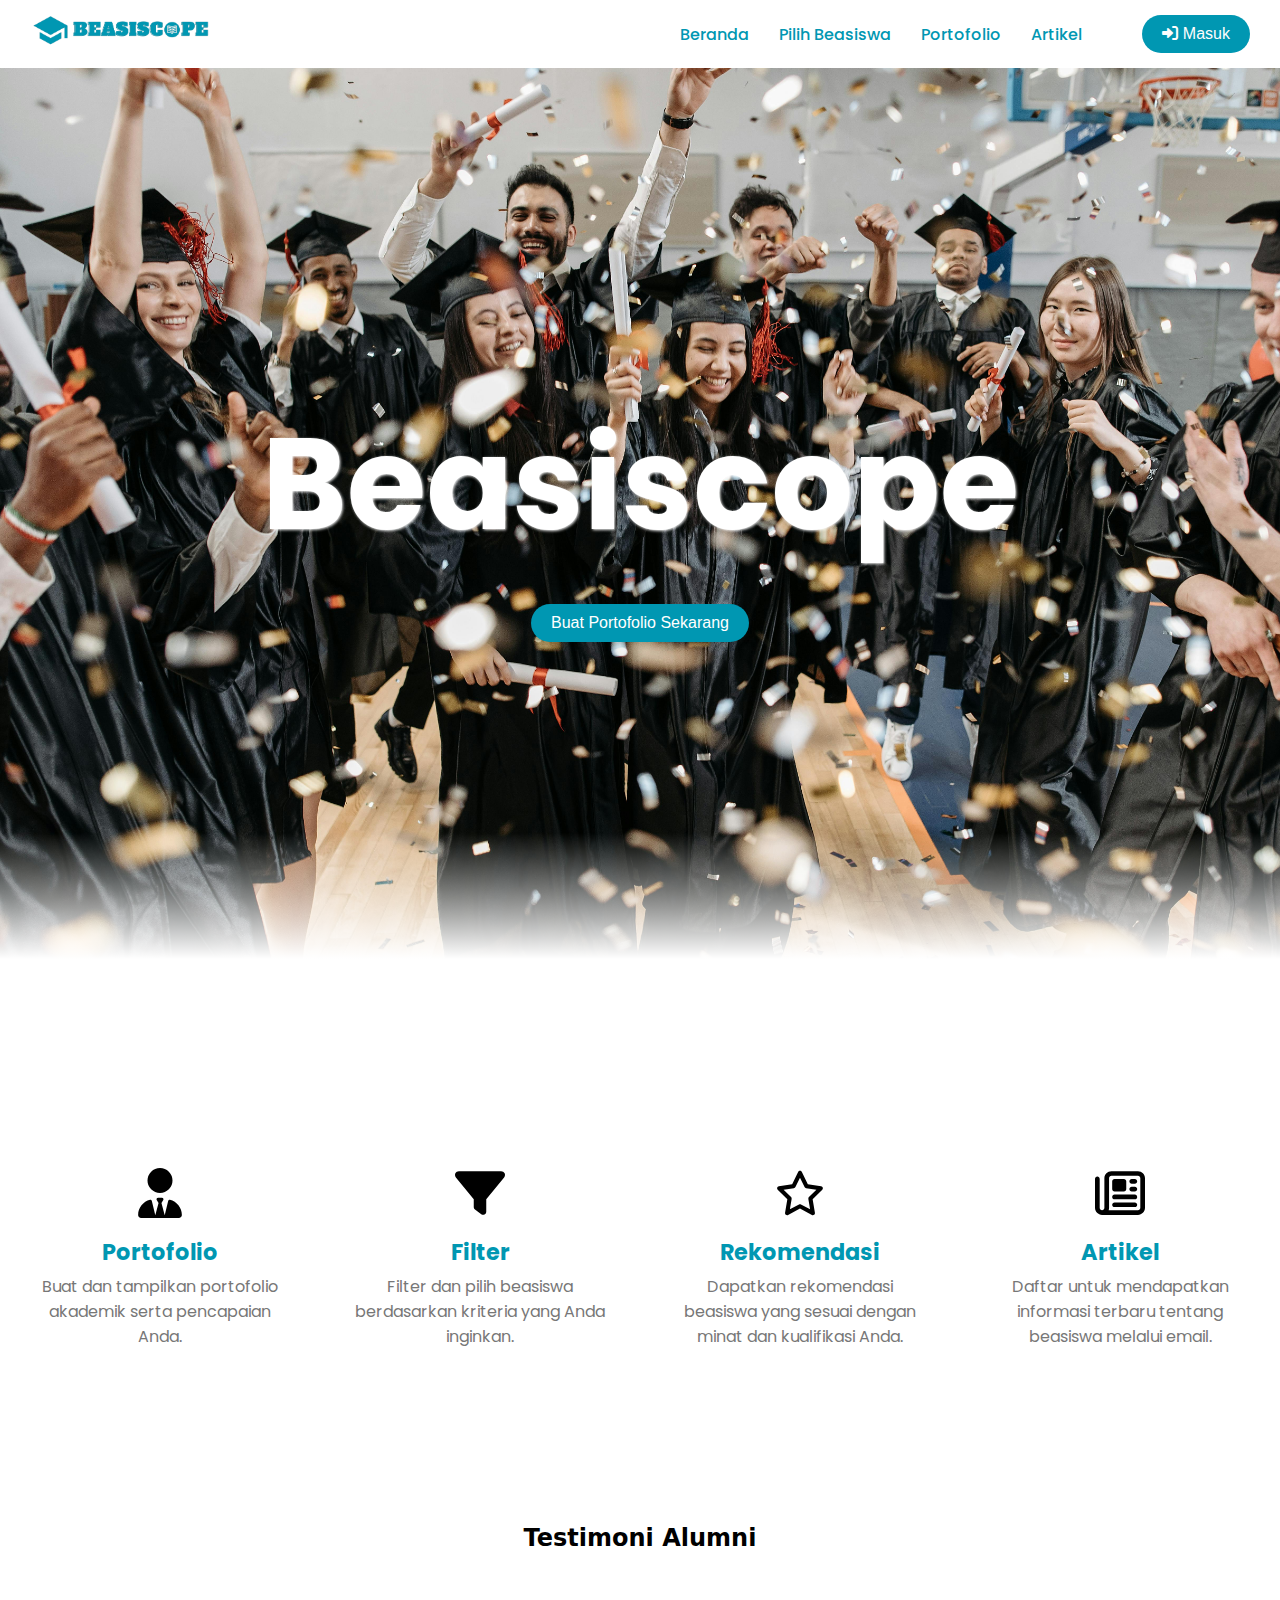
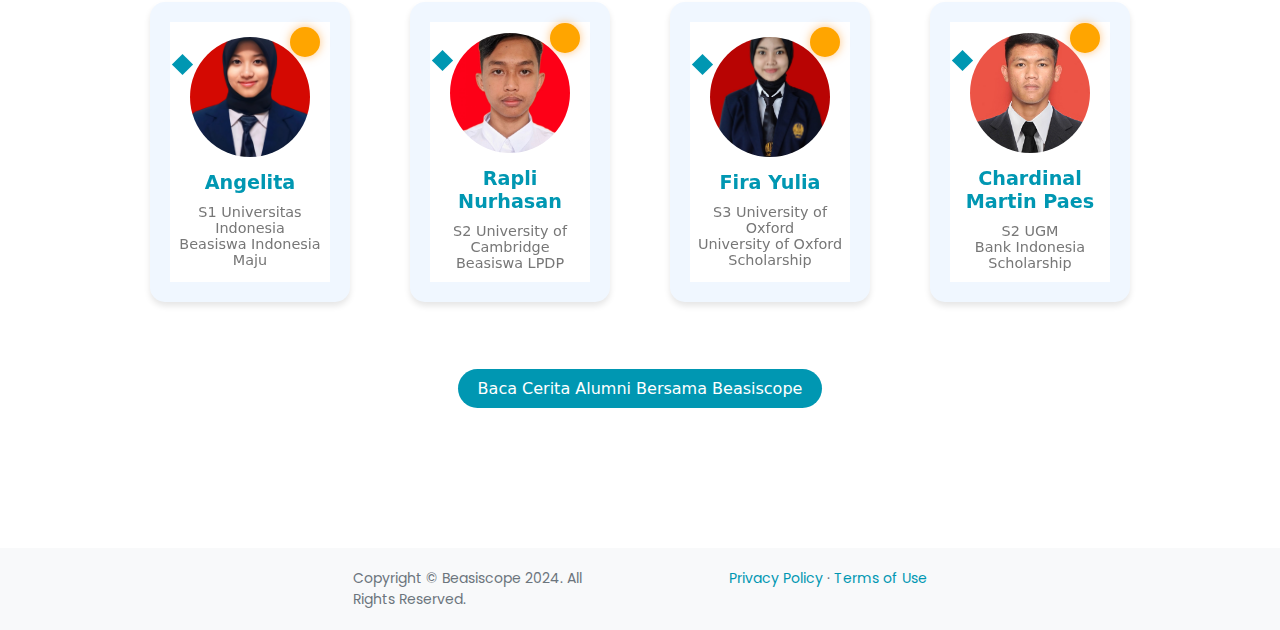
<file: index.html>
<!DOCTYPE html>
<html lang="id">

<head>
    <meta charset="UTF-8">
    <meta name="viewport" content="width=device-width, initial-scale=1.0">
    <link rel="stylesheet" href="Beranda.css">
    <link rel="stylesheet" href="https://cdnjs.cloudflare.com/ajax/libs/font-awesome/6.0.0-beta3/css/all.min.css">
    <!-- Tambahkan Font Awesome -->
    <title>Beasiscope - Scholarship Finder</title>


    <!-- Google Fonts -->
    <link href="https://fonts.googleapis.com/css2?family=Poppins:wght@300;400;600&display=swap" rel="stylesheet">

    <!-- Include Google Sign-In library -->
    <script src="https://accounts.google.com/gsi/client" async defer></script>
</head>

<body>
    <header class="header">
        <div class="logo">
            <img src="LOGO BEASISCOPE.png" alt="Logo Beasiscope" class="logo-img">
        </div>
        <div class="nav-cta-container">
            <nav class="nav">
                <ul>
                    <li><a href="">Beranda</a></li>
                    <li><a href="Pilih Beasiswa.html">Pilih Beasiswa</a></li>
                    <li><a href="Portofolio.html">Portofolio</a></li>
                    <li><a href="Artikel.html">Artikel</a></li>
                </ul>
            </nav>
            <button class="signup-btn" id="openModalBtn">
                <i class="fas fa-sign-in-alt"></i> Masuk
            </button>
            <button class="signup-btn" id="profileBtn" style="display: none;">
                <i class="fas fa-user"></i> Profil
            </button>
            <div class="dropdown" id="dropdownContainer" style="display: none;">
                <div class="dropdown-content" id="dropdownContent">
                    <a href="#">Edit Profil</a>
                    <a href="#" id="logoutBtn">Keluar</a>
                </div>
            </div>
        </div>
    </header>

    <!-- Modal untuk Login -->
    <div class="modal" id="myModal">
        <div class="modal-content">
            <span class="close-btn" id="closeModalBtn">&times;</span>
            <h2>Masuk ke Akun Anda</h2>
            <form id="loginForm">
                <label for="email">Email:</label>
                <input type="email" id="email" name="email" placeholder="Masukkan email" required>

                <label for="password">Password:</label>
                <input type="password" id="password" name="password" placeholder="Masukkan password" required>

                <button type="submit">Masuk</button>
            </form>

            <!-- Google Sign-In Button -->
            <div class="g_id_signin" data-client_id="YOUR_GOOGLE_CLIENT_ID" data-login_uri="" data-auto_prompt="false">
            </div>

            <p class="small-text">Belum punya akun? <a href="#">Daftar di sini</a></p>
        </div>
    </div>



    <!-- Feedback message -->
    <div id="textFeedbackBox" class="feedback-box"></div>

    <!-- Hero Section Start -->
    <div>
        <section class="hero" id="home">
            <main class="content">
                <h1>Beasiscope</span></h1>
                <button class="cta-button"><a href="Portofolio.html">Buat Portofolio Sekarang</a></button>
            </main>
        </section>
    </div>

    <!-- Hero Section Start -->

    <!-- Features section modified to Portfolio, Calendar, Alumni, and Training -->
    <section>
        <br>
        <br>
        <br>
        <br>
        <br>
        <br>
        <div class="container features-section">
            <div class="feature">
                <img src="user-tie-solid.svg" alt="Portfolio Icon" class="icon">
                <h3><a href="Portofolio.html">Portofolio</a></h3>
                <p>Buat dan tampilkan portofolio akademik serta pencapaian Anda.</p>
            </div>
            <div class="feature">
                <img src="filter-solid.svg" alt="Filter Icon" class="icon">
                <h3><a href="Pilih Beasiswa.html">Filter</a></h3>
                <p>Filter dan pilih beasiswa berdasarkan kriteria yang Anda inginkan.</p>
            </div>
            <div class="feature">
                <img src="star-regular.svg" alt="Recommendation Icon" class="icon">
                <h3><a href="Rekomendasi.html">Rekomendasi</a></h3>
                <p>Dapatkan rekomendasi beasiswa yang sesuai dengan minat dan kualifikasi Anda.</p>
            </div>
            <div class="feature">
                <img src="newspaper-regular.svg" alt="Newsletter Icon" class="icon">
                <h3><a href="Artikel.html">Artikel</a></h3>
                <p>Daftar untuk mendapatkan informasi terbaru tentang beasiswa melalui email.</p>
            </div>
    </section>
    <br>
    <br>
    <br>
    <div class="scholarship-section">
        <h2>Testimoni Alumni</h2>
        <div class="scholarship-cards">
            <div class="card">
                <div class="card-inner">
                    <div class="card-front" data-review="Saya sangat bersyukur atas beasiswa ini! - Angelita">
                        <div class="image-wrapper">
                            <img src="3x4 Angel.jpg" alt="Angel">
                            <div class="decorative-element"></div>
                            <div class="decorative-square"></div>
                        </div>
                        <h3>Angelita</h3>
                        <p>S1 Universitas Indonesia<br>Beasiswa Indonesia Maju</p>
                    </div>
                    <div class="card-back">
                        <p>Saya sangat bersyukur atas beasiswa ini!</p>
                    </div>
                </div>
            </div>
            <div class="card">
                <div class="card-inner">
                    <div class="card-front"
                        data-review="Pengalaman belajar di Cambridge sangat berharga! - Rapli Nurhasan">
                        <div class="image-wrapper">
                            <img src="a2aaa481-cc69-42a8-a96a-40bf669fc02a.jpeg" alt="Adhitya">
                            <div class="decorative-element"></div>
                            <div class="decorative-square"></div>
                        </div>
                        <h3>Rapli Nurhasan</h3>
                        <p>S2 University of Cambridge<br>Beasiswa LPDP</p>
                    </div>
                    <div class="card-back">
                        <p>Pengalaman belajar di Cambridge sangat berharga!</p>
                    </div>
                </div>
            </div>
            <div class="card">
                <div class="card-inner">
                    <div class="card-front"
                        data-review="Terimakasih berkat Beasiscope saya bisa kuliah di UGM - Shafa ">
                        <div class="image-wrapper">
                            <img src="Fira.jpeg" alt="Shafa">
                            <div class="decorative-element"></div>
                            <div class="decorative-square"></div>
                        </div>
                        <h3>Fira Yulia</h3>
                        <p>S3 University of Oxford<br> University of Oxford Scholarship</p>
                    </div>
                    <div class="card-back">
                        <p>Belajar di Oxford adalah impian yang menjadi kenyataan!</p>
                    </div>
                </div>
            </div>
            <div class="card">
                <div class="card-inner">
                    <div class="card-front"
                        data-review="Terimakasih Berkat Beasiscope saya bisa belajar di UGM! - Desy Nurmala">
                        <div class="image-wrapper">
                            <img src="Cardinal.jpeg" alt=".">
                            <div class="decorative-element"></div>
                            <div class="decorative-square"></div>
                        </div>
                        <h3>Chardinal Martin Paes</h3>
                        <p>S2 UGM<br>Bank Indonesia Scholarship</p>
                    </div>
                    <div class="card-back">
                        <p>Terimakasih Berkat Beasiscope saya bisa belajar di UGM!</p>
                    </div>
                </div>
            </div>
        </div>
        <br>
        <br>
        <br>

        <a href="Testimoni.html" class="cta-button">Baca Cerita Alumni Bersama Beasiscope</a>

    </div>
    <br>
    <br>
    <br>
    <br>
    <!-- Footer-->
    <footer class="bg-light py-4">
        <div class="container px-5">
            <div class="row gx-5">
                <div class="col-md-6 small">Copyright &copy; Beasiscope 2024. All Rights Reserved.</div>
                <div class="col-md-6 text-md-end small">
                    <a href="#!">Privacy Policy</a>
                    &middot;
                    <a href="#!">Terms of Use</a>
                </div>
            </div>
        </div>
    </footer>


    <script src="Beranda.js"></script>
</body>

</html>
</file>
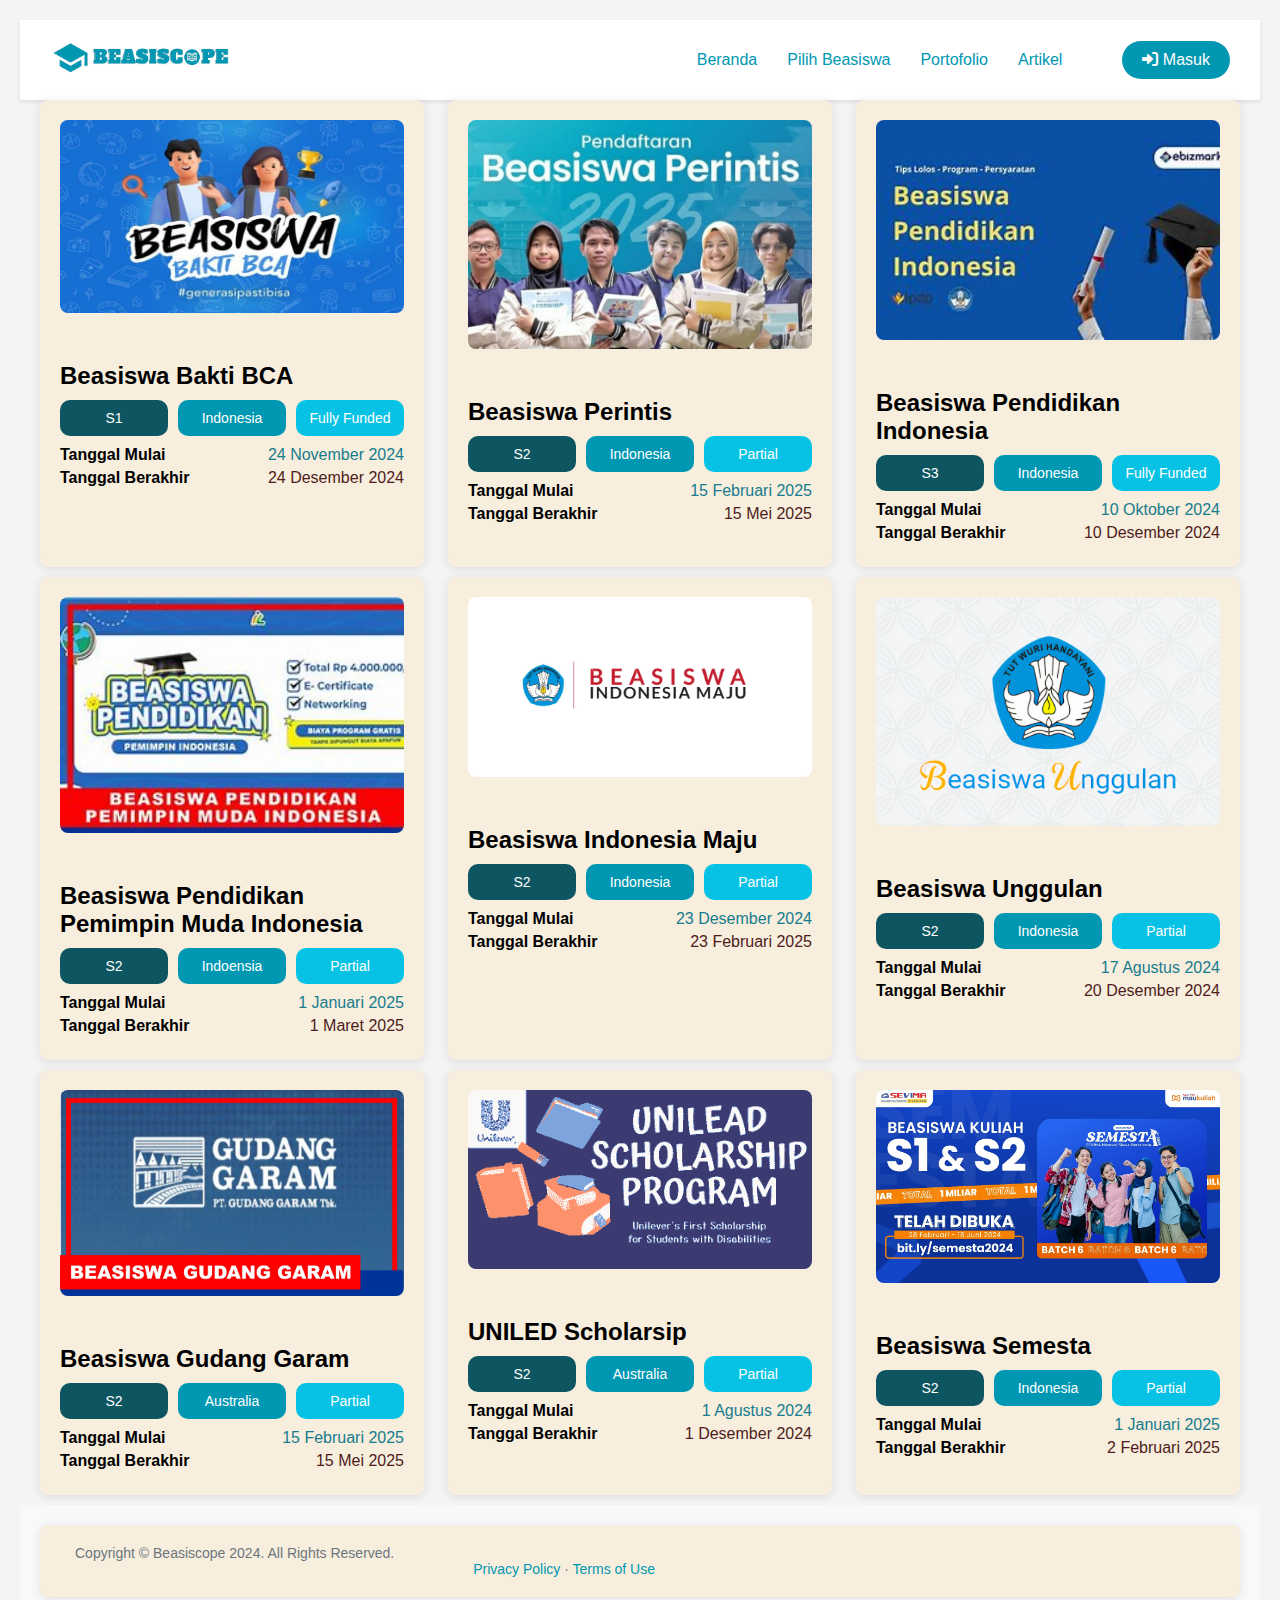
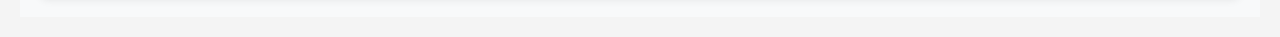
<file: ListBeasiswa.html>
<!DOCTYPE html>
<html lang="id">

<head>
    <meta charset="UTF-8">
    <meta name="viewport" content="width=device-width, initial-scale=1.0">
    <link rel="stylesheet" href="ListBeasiswa.css">
    <link rel="stylesheet" href="https://cdnjs.cloudflare.com/ajax/libs/font-awesome/6.0.0-beta3/css/all.min.css">
    <!-- Tambahkan Font Awesome -->
    <title>Beasiscope - Scholarship Finder</title>


    <!-- Google Fonts -->
    <link href="https://fonts.googleapis.com/css2?family=Poppins:wght@300;400;600&display=swap" rel="stylesheet">

    <!-- Include Google Sign-In library -->
    <script src="https://accounts.google.com/gsi/client" async defer></script>
</head>

<body>
    <header class="header">
        <div class="logo">
            <img src="LOGO BEASISCOPE.png" alt="Logo Beasiscope" class="logo-img">
        </div>
        <div class="nav-cta-container">
            <nav class="nav">
                <ul>
                    <li><a href="Index.html">Beranda</a></li>
                    <li><a href="Pilih Beasiswa.html">Pilih Beasiswa</a></li>
                    <li><a href="Portofolio.html">Portofolio</a></li>
                    <li><a href="Artikel.html">Artikel</a></li>
                </ul>
            </nav>
            <button class="signup-btn" id="openModalBtn">
                <i class="fas fa-sign-in-alt"></i> Masuk
            </button>
            <button class="signup-btn" id="profileBtn" style="display: none;">
                <i class="fas fa-user"></i> Profil
            </button>
            <div class="dropdown" id="dropdownContainer" style="display: none;">
                <div class="dropdown-content" id="dropdownContent">
                    <a href="#">Edit Profil</a>
                    <a href="#" id="logoutBtn">Keluar</a>
                </div>
            </div>
        </div>
    </header>

    <!-- Modal untuk Login -->
    <div class="modal" id="myModal">
        <div class="modal-content">
            <span class="close-btn" id="closeModalBtn">&times;</span>
            <h2>Masuk ke Akun Anda</h2>
            <form id="loginForm">
                <label for="email">Email:</label>
                <input type="email" id="email" name="email" placeholder="Masukkan email" required>

                <label for="password">Password:</label>
                <input type="password" id="password" name="password" placeholder="Masukkan password" required>

                <button type="submit">Masuk</button>
            </form>

            <!-- Google Sign-In Button -->
            <div class="g_id_signin" data-client_id="YOUR_GOOGLE_CLIENT_ID" data-login_uri="" data-auto_prompt="false">
            </div>

            <p class="small-text">Belum punya akun? <a href="#">Daftar di sini</a></p>
        </div>
    </div>



    <!-- Feedback message -->
    <div id="textFeedbackBox" class="feedback-box"></div>
</head>
<body>
    
    
    <div class="beasiswa-list">
        <div class="container">
            <a href="https://beasiswabaktibca.bca.co.id" class="poster-link">
                <img class="poster" src="Beasiswa Bakti BCA.jpeg" alt="Poster Beasiswa XYZ">
            </a>
            <h2><a href="https://beasiswabaktibca.bca.co.id">Beasiswa Bakti BCA</a></h2>
            
            <div class="info">
                <div class="info-container">
                    <p>S1</p>
                </div>
                <div class="info-container">
                    <p>Indonesia</p>
                </div>
                <div class="info-container">
                    <p>Fully Funded</p>
                </div>
            </div>

            <div class="tanggal">
                <div class="tanggal-item">
                    <p class="tanggal-label"><strong>Tanggal Mulai</strong></p>
                    <p class="tanggal-value-mulai">24 November 2024</p>
                </div>
                <div class="tanggal-item">
                    <p class="tanggal-label"><strong>Tanggal Berakhir</strong></p>
                    <p class="tanggal-value-berakhir">24 Desember 2024</p>
                </div>
            </div>
        </div>

        <div class="container">
            <a href="https://app.beasiswaperintis.org/login?callbackUrl=https://app.beasiswaperintis.org/&error=undefined" class="poster-link">
                <img class="poster" src="Beasiswa perintis.jpeg" alt="Poster Beasiswa ABC">
            </a>
            <h2><a href="https://app.beasiswaperintis.org/login?callbackUrl=https://app.beasiswaperintis.org/&error=undefined">Beasiswa Perintis</a></h2>
            
            <div class="info">
                <div class="info-container">
                    <p>S2</p>
                </div>
                <div class="info-container">
                    <p>Indonesia</p>
                </div>
                <div class="info-container">
                    <p>Partial</p>
                </div>
            </div>

            <div class="tanggal">
                <div class="tanggal-item">
                    <p class="tanggal-label"><strong>Tanggal Mulai</strong></p>
                    <p class="tanggal-value-mulai">15 Februari 2025</p>
                </div>
                <div class="tanggal-item">
                    <p class="tanggal-label"><strong>Tanggal Berakhir</strong></p>
                    <p class="tanggal-value-berakhir">15 Mei 2025</p>
                </div>
            </div>
        </div>

        <div class="container">
            <a href="https://beasiswa.kemdikbud.go.id/pendaftaran/login" class="poster-link">
                <img class="poster" src="Pendidikan Indonesia.jpeg" alt="Poster Beasiswa DEF">
            </a>
            <h2><a href="https://beasiswa.kemdikbud.go.id/pendaftaran/login">Beasiswa Pendidikan Indonesia</a></h2>
            
            <div class="info">
                <div class="info-container">
                    <p>S3</p>
                </div>
                <div class="info-container">
                    <p>Indonesia</p>
                </div>
                <div class="info-container">
                    <p>Fully Funded</p>
                </div>
            </div>

            <div class="tanggal">
                <div class="tanggal-item">
                    <p class="tanggal-label"><strong>Tanggal Mulai</strong></p>
                    <p class="tanggal-value-mulai">10 Oktober 2024</p>
                </div>
                <div class="tanggal-item">
                    <p class="tanggal-label"><strong>Tanggal Berakhir</strong></p>
                    <p class="tanggal-value-berakhir">10 Desember 2024</p>
                </div>
            </div>
        </div>

        <div class="container">
            <a href="InfoBeasiswa.html" class="poster-link">
                <img class="poster" src="Pemimpin Indonesia.jpeg" alt="Poster Beasiswa ABC">
            </a>
            <h2><a href="InfoBeasiswa.html">Beasiswa Pendidikan Pemimpin Muda Indonesia</a></h2>
            
            <div class="info">
                <div class="info-container">
                    <p>S2</p>
                </div>
                <div class="info-container">
                    <p>Indoensia</p>
                </div>
                <div class="info-container">
                    <p>Partial</p>
                </div>
            </div>

            <div class="tanggal">
                <div class="tanggal-item">
                    <p class="tanggal-label"><strong>Tanggal Mulai</strong></p>
                    <p class="tanggal-value-mulai">1 Januari 2025</p>
                </div>
                <div class="tanggal-item">
                    <p class="tanggal-label"><strong>Tanggal Berakhir</strong></p>
                    <p class="tanggal-value-berakhir">1 Maret 2025</p>
                </div>
            </div>
        </div>

        <div class="container">
            <a href="InfoBeasiswa.html" class="poster-link">
                <img class="poster" src="Indonesia Maju.jpeg" alt="Poster Beasiswa ABC">
            </a>
            <h2><a href="InfoBeasiswa.html">Beasiswa Indonesia Maju</a></h2>
            
            <div class="info">
                <div class="info-container">
                    <p>S2</p>
                </div>
                <div class="info-container">
                    <p>Indonesia</p>
                </div>
                <div class="info-container">
                    <p>Partial</p>
                </div>
            </div>

            <div class="tanggal">
                <div class="tanggal-item">
                    <p class="tanggal-label"><strong>Tanggal Mulai</strong></p>
                    <p class="tanggal-value-mulai">23 Desember 2024</p>
                </div>
                <div class="tanggal-item">
                    <p class="tanggal-label"><strong>Tanggal Berakhir</strong></p>
                    <p class="tanggal-value-berakhir">23 Februari 2025</p>
                </div>
            </div>
        </div>

        <div class="container">
            <a href="InfoBeasiswa.html" class="poster-link">
                <img class="poster" src="Beasiswa Unggulan.jpeg" alt="Poster Beasiswa ABC">
            </a>
            <h2><a href="InfoBeasiswa1.html">Beasiswa Unggulan</a></h2>
            
            <div class="info">
                <div class="info-container">
                    <p>S2</p>
                </div>
                <div class="info-container">
                    <p>Indonesia</p>
                </div>
                <div class="info-container">
                    <p>Partial</p>
                </div>
            </div>

            <div class="tanggal">
                <div class="tanggal-item">
                    <p class="tanggal-label"><strong>Tanggal Mulai</strong></p>
                    <p class="tanggal-value-mulai">17 Agustus 2024</p>
                </div>
                <div class="tanggal-item">
                    <p class="tanggal-label"><strong>Tanggal Berakhir</strong></p>
                    <p class="tanggal-value-berakhir">20 Desember 2024</p>
                </div>
            </div>
        </div>

        <div class="container">
            <a href="InfoBeasiswa.html" class="poster-link">
                <img class="poster" src="Gudang Garam.jpeg" alt="Poster Beasiswa ABC">
            </a>
            <h2><a href="InfoBeasiswa.html">Beasiswa Gudang Garam</a></h2>
            
            <div class="info">
                <div class="info-container">
                    <p>S2</p>
                </div>
                <div class="info-container">
                    <p>Australia</p>
                </div>
                <div class="info-container">
                    <p>Partial</p>
                </div>
            </div>

            <div class="tanggal">
                <div class="tanggal-item">
                    <p class="tanggal-label"><strong>Tanggal Mulai</strong></p>
                    <p class="tanggal-value-mulai">15 Februari 2025</p>
                </div>
                <div class="tanggal-item">
                    <p class="tanggal-label"><strong>Tanggal Berakhir</strong></p>
                    <p class="tanggal-value-berakhir">15 Mei 2025</p>
                </div>
            </div>
        </div>

        <div class="container">
            <a href="InfoBeasiswa.html" class="poster-link">
                <img class="poster" src="Uniled.jpeg" alt="Poster Beasiswa ABC">
            </a>
            <h2><a href="InfoBeasiswa.html">UNILED Scholarsip</a></h2>
            
            <div class="info">
                <div class="info-container">
                    <p>S2</p>
                </div>
                <div class="info-container">
                    <p>Australia</p>
                </div>
                <div class="info-container">
                    <p>Partial</p>
                </div>
            </div>

            <div class="tanggal">
                <div class="tanggal-item">
                    <p class="tanggal-label"><strong>Tanggal Mulai</strong></p>
                    <p class="tanggal-value-mulai">1 Agustus 2024</p>
                </div>
                <div class="tanggal-item">
                    <p class="tanggal-label"><strong>Tanggal Berakhir</strong></p>
                    <p class="tanggal-value-berakhir">1 Desember 2024</p>
                </div>
            </div>
        </div>

        <div class="container">
            <a href="InfoBeasiswa.html" class="poster-link">
                <img class="poster" src="semesta.jpeg" alt="Poster Beasiswa ABC">
            </a>
            <h2><a href="InfoBeasiswa.html">Beasiswa Semesta</a></h2>
            
            <div class="info">
                <div class="info-container">
                    <p>S2</p>
                </div>
                <div class="info-container">
                    <p>Indonesia</p>
                </div>
                <div class="info-container">
                    <p>Partial</p>
                </div>
            </div>

            <div class="tanggal">
                <div class="tanggal-item">
                    <p class="tanggal-label"><strong>Tanggal Mulai</strong></p>
                    <p class="tanggal-value-mulai">1 Januari 2025</p>
                </div>
                <div class="tanggal-item">
                    <p class="tanggal-label"><strong>Tanggal Berakhir</strong></p>
                    <p class="tanggal-value-berakhir">2 Februari 2025</p>
                </div>
            </div>
        </div>
    </div>
       <!-- Footer-->
       <footer class="bg-light py-4">
        <div class="container px-5">
            <div class="row gx-5">
                <div class="col-md-6 small">Copyright &copy; Beasiscope 2024. All Rights Reserved.</div>
                <div class="col-md-6 text-md-end small">
                    <a href="#!">Privacy Policy</a>
                    &middot;
                    <a href="#!">Terms of Use</a>
                </div>
            </div>
        </div>
    </footer>

</body>
</html>
</file>
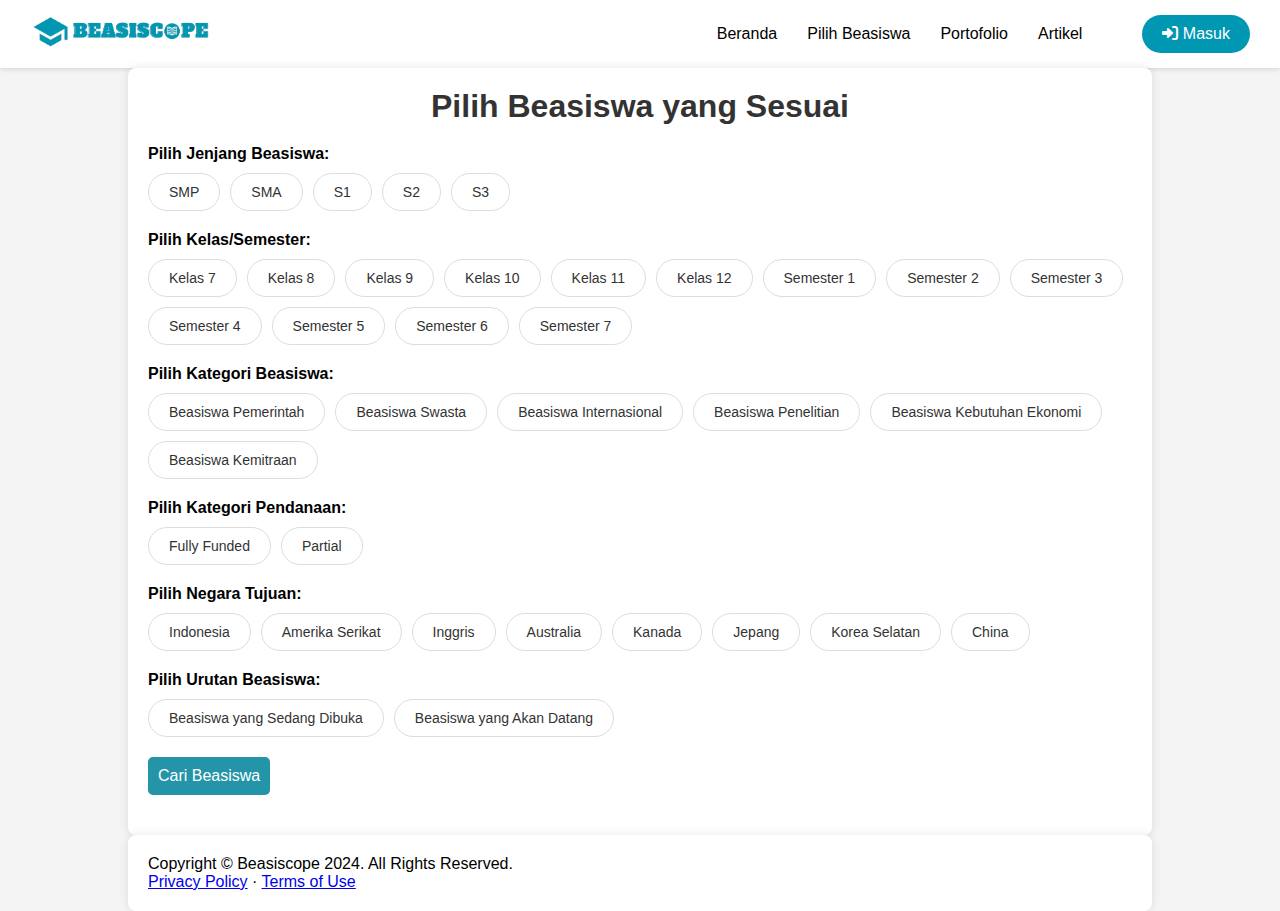
<file: Pilih Beasiswa.html>
<!DOCTYPE html>
<html lang="id">

<head>
    <meta charset="UTF-8">
    <meta name="viewport" content="width=device-width, initial-scale=1.0">
    <link rel="stylesheet" href="Pilih Beasiswa.css">
    <link rel="stylesheet" href="https://cdnjs.cloudflare.com/ajax/libs/font-awesome/6.0.0-beta3/css/all.min.css">
    <!-- Tambahkan Font Awesome -->
    <title>Beasiscope - Scholarship Finder</title>


    <!-- Google Fonts -->
    <link href="https://fonts.googleapis.com/css2?family=Poppins:wght@300;400;600&display=swap" rel="stylesheet">

    <!-- Include Google Sign-In library -->
    <script src="https://accounts.google.com/gsi/client" async defer></script>
</head>

<body>
    <header class="header">
        <div class="logo">
            <img src="LOGO BEASISCOPE.png" alt="Logo Beasiscope" class="logo-img">
        </div>
        <div class="nav-cta-container">
            <nav class="nav">
                <ul>
                    <li><a href="Index.html">Beranda</a></li>
                    <li><a href="Pilih Beasiswa.html">Pilih Beasiswa</a></li>
                    <li><a href="Portofolio.html">Portofolio</a></li>
                    <li><a href="Artikel.html">Artikel</a></li>
                </ul>
            </nav>
            <button class="signup-btn" id="openModalBtn">
                <i class="fas fa-sign-in-alt"></i> Masuk
            </button>
            <button class="signup-btn" id="profileBtn" style="display: none;">
                <i class="fas fa-user"></i> Profil
            </button>
            <div class="dropdown" id="dropdownContainer" style="display: none;">
                <div class="dropdown-content" id="dropdownContent">
                    <a href="#">Edit Profil</a>
                    <a href="#" id="logoutBtn">Keluar</a>
                </div>
            </div>
        </div>
    </header>

    <!-- Modal untuk Login -->
    <div class="modal" id="myModal">
        <div class="modal-content">
            <span class="close-btn" id="closeModalBtn">&times;</span>
            <h2>Masuk ke Akun Anda</h2>
            <form id="loginForm">
                <label for="email">Email:</label>
                <input type="email" id="email" name="email" placeholder="Masukkan email" required>

                <label for="password">Password:</label>
                <input type="password" id="password" name="password" placeholder="Masukkan password" required>

                <button type="submit">Masuk</button>
            </form>

            <!-- Google Sign-In Button -->
            <div class="g_id_signin" data-client_id="YOUR_GOOGLE_CLIENT_ID" data-login_uri="" data-auto_prompt="false">
            </div>

            <p class="small-text">Belum punya akun? <a href="#">Daftar di sini</a></p>
        </div>
    </div>



    <!-- Feedback message -->
    <div id="textFeedbackBox" class="feedback-box"></div>

    <div class="container">
        <h1>Pilih Beasiswa yang Sesuai</h1>
        <form action="/cari-beasiswa" method="POST">
            <!-- Jenjang Beasiswa -->
            <div class="form-group">
                <label>Pilih Jenjang Beasiswa:</label>
                <div class="button-group">
                    <button type="button" onclick="selectJenjang('smp')">SMP</button>
                    <button type="button" onclick="selectJenjang('sma')">SMA</button>
                    <button type="button" onclick="selectJenjang('s1')">S1</button>
                    <button type="button" onclick="selectJenjang('s2')">S2</button>
                    <button type="button" onclick="selectJenjang('s3')">S3</button>
                </div>
                <input type="hidden" id="jenjang" name="jenjang">
            </div>

            <!-- Kelas/Semester -->
            <div class="form-group">
                <label>Pilih Kelas/Semester:</label>
                <div class="button-group">
                    <button type="button" onclick="selectKelas('kelas-7')">Kelas 7</button>
                    <button type="button" onclick="selectKelas('kelas-8')">Kelas 8</button>
                    <button type="button" onclick="selectKelas('kelas-9')">Kelas 9</button>
                    <button type="button" onclick="selectKelas('kelas-10')">Kelas 10</button>
                    <button type="button" onclick="selectKelas('kelas-11')">Kelas 11</button>
                    <button type="button" onclick="selectKelas('kelas-12')">Kelas 12</button>
                    <button type="button" onclick="selectKelas('semester-1')">Semester 1</button>
                    <button type="button" onclick="selectKelas('semester-2')">Semester 2</button>
                    <button type="button" onclick="selectKelas('semester-3')">Semester 3</button>
                    <button type="button" onclick="selectKelas('semester-4')">Semester 4</button>
                    <button type="button" onclick="selectKelas('semester-5')">Semester 5</button>
                    <button type="button" onclick="selectKelas('semester-6')">Semester 6</button>
                    <button type="button" onclick="selectKelas('semester-7')">Semester 7</button>
                </div>
                <input type="hidden" id="kelas" name="kelas">
            </div>

            <!-- Kategori Beasiswa -->
            <div class="form-group">
                <label>Pilih Kategori Beasiswa:</label>
                <div class="button-group">
                    <button type="button" onclick="selectKategori('pemerintah')">Beasiswa Pemerintah</button>
                    <button type="button" onclick="selectKategori('swasta')">Beasiswa Swasta</button>
                    <button type="button" onclick="selectKategori('internasional')">Beasiswa Internasional</button>
                    <button type="button" onclick="selectKategori('penelitian')">Beasiswa Penelitian</button>
                    <button type="button" onclick="selectKategori('kebutuhan-ekonomi')">Beasiswa Kebutuhan
                        Ekonomi</button>
                    <button type="button" onclick="selectKategori('kemitraan')">Beasiswa Kemitraan</button>
                </div>
                <input type="hidden" id="kategori" name="kategori">
            </div>

            <!-- Kategori Pendanaan -->
            <div class="form-group">
                <label>Pilih Kategori Pendanaan:</label>
                <div class="button-group">
                    <button type="button" onclick="selectPendanaan('fully-funded')">Fully Funded</button>
                    <button type="button" onclick="selectPendanaan('partial')">Partial</button>
                </div>
                <input type="hidden" id="pendanaan" name="pendanaan">
            </div>

            <!-- Negara Tujuan -->
            <div class="form-group">
                <label>Pilih Negara Tujuan:</label>
                <div class="button-group">
                    <button type="button" onclick="selectNegara('indonesia')">Indonesia</button>
                    <button type="button" onclick="selectNegara('amerika')">Amerika Serikat</button>
                    <button type="button" onclick="selectNegara('inggris')">Inggris</button>
                    <button type="button" onclick="selectNegara('australia')">Australia</button>
                    <button type="button" onclick="selectNegara('kanada')">Kanada</button>
                    <button type="button" onclick="selectNegara('jepang')">Jepang</button>
                    <button type="button" onclick="selectNegara('korea-selatan')">Korea Selatan</button>
                    <button type="button" onclick="selectNegara('china')">China</button>
                </div>
                <input type="hidden" id="negara" name="negara">
            </div>

            <!-- Urutan Beasiswa -->
            <div class="form-group">
                <label>Pilih Urutan Beasiswa:</label>
                <div class="button-group">
                    <button type="button" onclick="selectUrutan('sedang-dibuka')">Beasiswa yang Sedang Dibuka</button>
                    <button type="button" onclick="selectUrutan('akan-datang')">Beasiswa yang Akan Datang</button>
                </div>
                <input type="hidden" id="urutan" name="urutan">
            </div>

            <!-- Submit Button -->
            <div class="form-group">
                <a href="ListBeasiswa.html">
                    <button type="button">Cari Beasiswa</button>
                </a>
                 

            </div>
        </form>
    </div>

    <script>
        function selectJenjang(value) {
            document.getElementById('jenjang').value = value;
        }

        function selectKelas(value) {
            document.getElementById('kelas').value = value;
        }

        function selectKategori(value) {
            document.getElementById('kategori').value = value;
        }

        function selectPendanaan(value) {
            document.getElementById('pendanaan').value = value;
        }

        function selectNegara(value) {
            document.getElementById('negara').value = value;
        }

        function selectUrutan(value) {
            document.getElementById('urutan').value = value;
        }
        
    </script>
    

    <!-- Footer-->
    <footer class="bg-light py-4">
        <div class="container px-5">
            <div class="row gx-5">
                <div class="col-md-6 small">Copyright &copy; Beasiscope 2024. All Rights Reserved.</div>
                <div class="col-md-6 text-md-end small">
                    <a href="#!">Privacy Policy</a>
                    &middot;
                    <a href="#!">Terms of Use</a>
                </div>
            </div>
        </div>
    </footer>
</body>

</html>
</file>
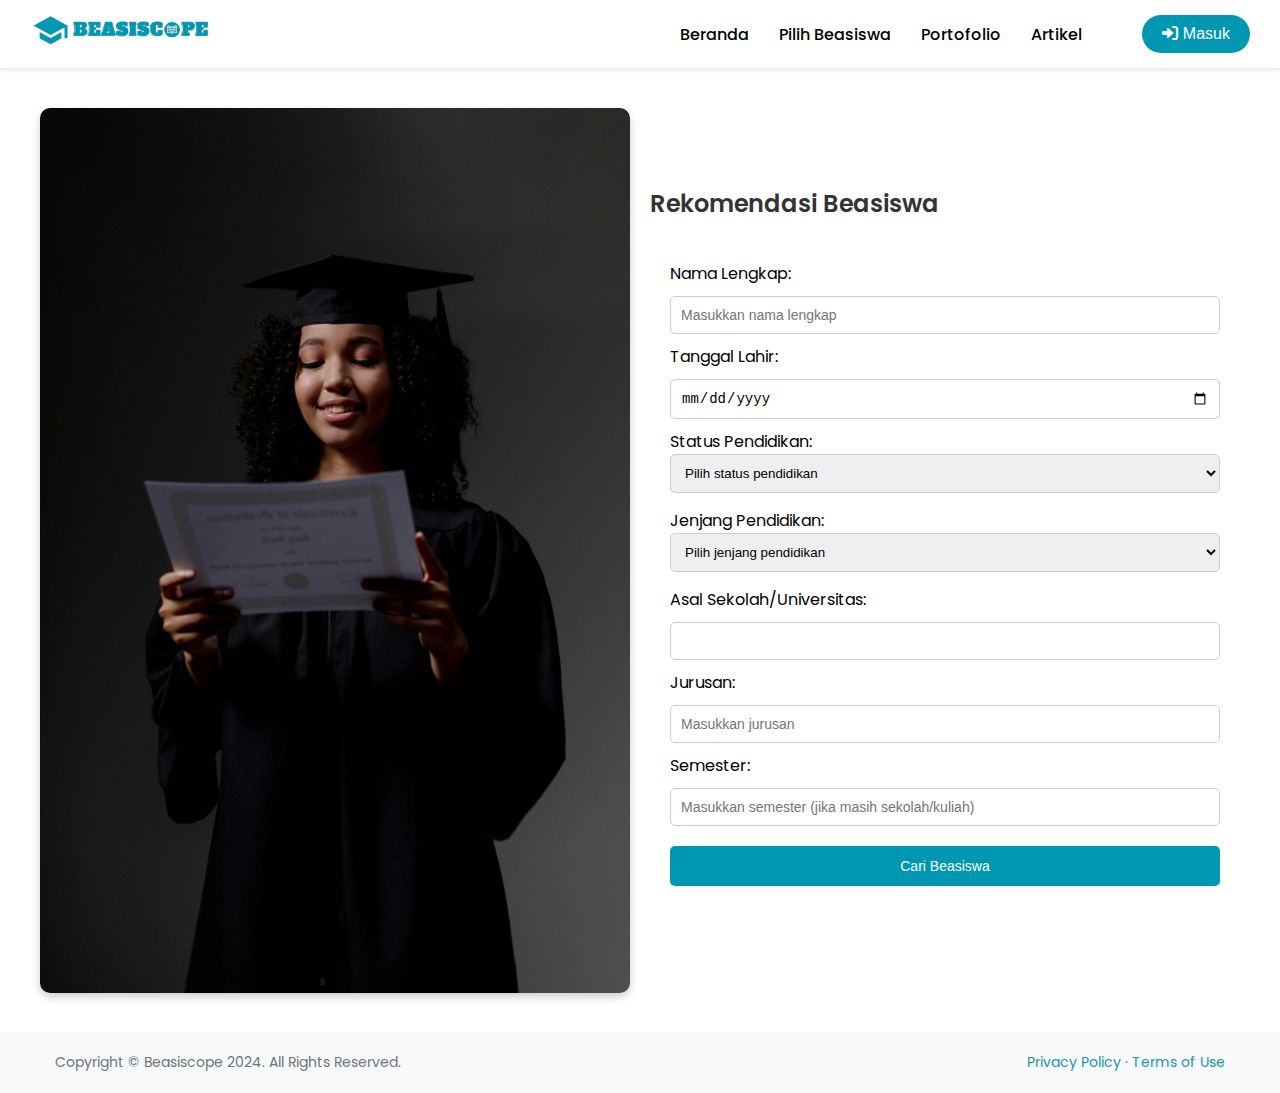
<file: Rekomendasi.html>
<!DOCTYPE html>
<html lang="id">

<head>
    <meta charset="UTF-8">
    <meta name="viewport" content="width=device-width, initial-scale=1.0">
    <link rel="stylesheet" href="Rekomendasi.css">
    <link rel="stylesheet" href="https://cdnjs.cloudflare.com/ajax/libs/font-awesome/6.0.0-beta3/css/all.min.css">
    <!-- Tambahkan Font Awesome -->
    <title>Rekomendasi Beasiswa</title>

    <!-- Google Fonts -->
    <link href="https://fonts.googleapis.com/css2?family=Poppins:wght@300;400;600&display=swap" rel="stylesheet">

    <!-- Include Google Sign-In library -->
    <script src="https://accounts.google.com/gsi/client" async defer></script>
</head>

<body>
    <header class="header">
        <div class="logo">
            <img src="LOGO BEASISCOPE.png" alt="Logo Beasiscope" class="logo-img">
        </div>
        <div class="nav-cta-container">
            <nav class="nav">
                <ul>
                    <li><a href="Index.html">Beranda</a></li>
                    <li><a href="Pilih Beasiswa.html">Pilih Beasiswa</a></li>
                    <li><a href="Portofolio.html">Portofolio</a></li>
                    <li><a href="Artikel.html">Artikel</a></li>
                </ul>
            </nav>
            <button class="signup-btn" id="openModalBtn">
                <i class="fas fa-sign-in-alt"></i> Masuk
            </button>
            <button class="signup-btn" id="profileBtn" style="display: none;">
                <i class="fas fa-user"></i> Profil
            </button>
            <div class="dropdown" id="dropdownContainer" style="display: none;">
                <div class="dropdown-content" id="dropdownContent">
                    <a href="#">Edit Profil</a>
                    <a href="#" id="logoutBtn">Keluar</a>
                </div>
            </div>
        </div>
    </header>

    <!-- Modal untuk Login -->
    <div class="modal" id="myModal">
        <div class="modal-content">
            <span class="close-btn" id="closeModalBtn">&times;</span>
            <h2>Masuk ke Akun Anda</h2>
            <form id="loginForm">
                <label for="email">Email:</label>
                <input type="email" id="email" name="email" placeholder="Masukkan email" required>

                <label for="password">Password:</label>
                <input type="password" id="password" name="password" placeholder="Masukkan password" required>

                <button type="submit">Masuk</button>
            </form>

            <!-- Google Sign-In Button -->
            <div class="g_id_signin" data-client_id="YOUR_GOOGLE_CLIENT_ID" data-login_uri="" data-auto_prompt="false">
            </div>

            <p class="small-text">Belum punya akun? <a href="#">Daftar di sini</a></p>
        </div>
    </div>

    <!-- Feedback message -->
    <div id="textFeedbackBox" class="feedback-box"></div>
    <div class="form-container">
        <div class="form-image">
            <img src="pexels-ron-lach-9829305.jpg" alt="Deskripsi Foto">
        </div>
        <div class="form-content">
            <h2>Rekomendasi Beasiswa</h2>
            <form action="#" method="post">
                <label for="nama">Nama Lengkap:</label>
                <input type="text" id="nama" name="nama" placeholder="Masukkan nama lengkap" required>

                <label for="tgl_lahir">Tanggal Lahir:</label>
                <input type="date" id="tgl_lahir" name="tgl_lahir" required>

                <label for="status_pendidikan">Status Pendidikan:</label>
                <select id="status_pendidikan" name="status_pendidikan" required>
                    <option value="">Pilih status pendidikan</option>
                    <option value="pelajar">Pelajar</option>
                    <option value="masih_kuliah">Masih Kuliah</option>
                    <option value="sudah_lulus">Sudah Lulus</option>
                </select>

                <label for="jenjang_pendidikan">Jenjang Pendidikan:</label>
                <select id="jenjang_pendidikan" name="jenjang_pendidikan" required>
                    <option value="">Pilih jenjang pendidikan</option>
                    <option value="SMP">SMP</option>
                    <option value="SMA">SMA</option>
                    <option value="diploma">Diploma</option>
                    <option value="sarjana">Sarjana</option>
                    <option value="magister">Magister</option>
                    <option value="doktor">Doktor</option>
                </select>

                <label for="asal_sekolah/universitas">Asal Sekolah/Universitas:</label>
                <input type="text" id="asal_sekolah/universitas" name="asal_sekolah/universitas" required>

                <label for="jurusan">Jurusan:</label>
                <input type="text" id="jurusan" name="jurusan" placeholder="Masukkan jurusan" required>

                <label for="semester">Semester:</label>
                <input type="text" id="semester" name="semester"
                    placeholder="Masukkan semester (jika masih sekolah/kuliah)" required>

                <input type="submit" value="Cari Beasiswa">
            </form>
        </div>


        <!-- Footer-->
        <footer class="bg-light py-4">
            <div class="container px-5">
                <div class="row gx-5">
                    <div class="col-md-6 small">Copyright &copy; Beasiscope 2024. All Rights Reserved.</div>
                    <div class="col-md-6 text-md-end small">
                        <a href="#!">Privacy Policy</a>
                        &middot;
                        <a href="#!">Terms of Use</a>
                    </div>
                </div>
            </div>
        </footer>
</file>
<file: ListBeasiswa.css>
body {
    font-family: Arial, sans-serif;
    background-color: #f4f4f4;
    margin: 0;
    padding: 20px;
}

/* Gaya Header */
.header {
    display: flex;
    justify-content: space-between;
    /* Logo di kiri, navigasi di kanan */
    align-items: center;
    /* Elemen dalam header sejajar vertikal */
    padding: 15px 30px;
    /* Ruang lebih besar */
    background-color: #fff;
    /* Warna latar belakang header */
    box-shadow: 0 2px 4px rgba(0, 0, 0, 0.1);
    /* Bayangan untuk kedalaman */
}

.logo-img {
    width: 200px;
    /* Ukuran minimal logo */
    height: auto;
    /* Menjaga rasio */
}

/* Navigasi dan Tombol */
.nav-cta-container {
    display: flex;
    align-items: center;
    /* Navigasi dan tombol sejajar */
    margin-left: auto;
    /* Geser ke kanan */
}

.nav {
    margin-right: 30px;
    /* Jarak navigasi dari tombol */
}

.nav ul {
    display: flex;
    list-style: none;
    padding: 0;
}

.nav ul li {
    margin-left: 30px;
    /* Jarak antar item navigasi */
}

.nav ul li a {
    text-decoration: none;
    color: #0097B2;
    font-size: 16px;
    font-weight: 500;
    transition: color 0.3s;
    /* Efek hover */
}

.nav ul li a:hover {
    color: #1f7786;
    /* Warna saat hover */
}

/* Tombol Daftar dan Profil */
.signup-btn {
    background-color: #0097B2;
    /* Warna tombol */
    color: #fdfdfd;
    /* Warna teks tombol */
    border: none;
    /* Hilangkan border */
    padding: 10px 20px;
    /* Padding untuk tombol */
    border-radius: 20px;
    /* Sudut melengkung */
    cursor: pointer;
    /* Penunjuk klik */
    font-size: 16px;
    font-weight: 500;
    transition: background-color 0.3s;
    /* Efek hover */
    margin-left: 30px;
}

.signup-btn:hover {
    background-color: #1f7786;
    /* Warna saat hover */
}

/* Gaya Dropdown */
.dropdown {
    position: absolute;
    /* Mengatur posisi dropdown */
    top: 70px;
    /* Menyesuaikan jarak dari atas */
    right: 30px;
    /* Menyesuaikan jarak dari kanan */
}

/* Dropdown Content */
.dropdown-content {
    display: none;
    /* Sembunyikan dropdown secara default */
    background-color: white;
    min-width: 160px;
    box-shadow: 0 4px 8px rgba(0, 0, 0, 0.2);
    z-index: 1;
    border-radius: 5px;
}

/* Gaya link dalam dropdown */
.dropdown-content a {
    color: black;
    padding: 12px 16px;
    text-decoration: none;
    display: block;
    transition: background-color 0.3s;
}

/* Efek hover pada link dropdown */
.dropdown-content a:hover {
    background-color: #f1f1f1;
}

/* Gaya Modal */
.modal {
    display: none;
    /* Sembunyikan modal secara default */
    position: fixed;
    /* Posisi tetap */
    z-index: 1000;
    /* Z-index tinggi untuk modal */
    left: 0;
    top: 0;
    width: 100%;
    height: 100%;
    background-color: rgba(0, 0, 0, 0.4);
    /* Latar belakang transparan */
    justify-content: center;
    /* Pusatkan konten modal */
    align-items: center;
    /* Pusatkan konten secara vertikal */

}

.modal-content {
    background-color: white;
    /* White background */
    padding: 30px;
    /* Padding inside modal */
    border-radius: 10px;
    /* Rounded corners */
    box-shadow: 0 4px 8px rgba(0, 0, 0, 0.1);
    /* Shadow for depth */
    width: 400px;
    /* Fixed width */
    max-width: 90%;
    /* Responsive width */
    text-align: center;
    /* Center text */
}

/* Style for small-text paragraph */
.small-text {
    margin-top: 20px;
    /* Margin to create space above */
    font-size: 14px;
    /* Font size */
    color: #666;
    /* Text color */
}

/* Other styles for links in small text */
.small-text a {
    color: #0097B2;
    /* Link color */
    text-decoration: none;
    /* No underline */
}

/* Input dan tombol form login */
form {
    display: flex;
    flex-direction: column;
    margin-top: 20px;
}

form input {
    padding: 10px;
    margin: 10px 0;
    border: 1px solid #ccc;
    border-radius: 5px;
    font-size: 14px;
}

form input:focus {
    border-color: #0097B2;
    outline: none;
}

form button {
    background-color: #0097B2;
    color: white;
    border: none;
    padding: 10px;
    border-radius: 5px;
    cursor: pointer;
    font-size: 16px;
    transition: background-color 0.3s;
}

form button:hover {
    background-color: #1f7786;
}

/* Gaya Google Sign-In */
.g_id_signin {
    margin-top: 20px;
}

/* Teks kecil */
.small-text {
    margin-top: 20px;
    font-size: 14px;
    color: #666;
}

.small-text a {
    color: #0097B2;
    text-decoration: none;
}

/* Gaya Feedback */
.feedback-box {
    margin-top: 20px;
    font-size: 16px;
    color: #1f7786;
    text-align: center;
    display: none;
}

/* Footer Styles */
footer {
    background-color: #f8f9fa;
    /* Warna latar belakang footer */
    padding: 20px 0;
    /* Padding atas dan bawah */
}

footer .container {
    max-width: 1200px;
    /* Maksimal lebar kontainer */
    margin: 0 auto;
    /* Pusatkan kontainer */
}

footer .row {
    display: flex;
    /* Gunakan flexbox untuk tata letak baris */
    flex-wrap: wrap;
    /* Izinkan pembungkus baris */
}

footer .col-md-6 {
    flex: 0 0 50%;
    /* Setengah lebar untuk kolom */
    max-width: 50%;
    /* Set maksimal lebar */
    padding: 0 15px;
    /* Padding horizontal untuk kolom */
}

footer .small {
    font-size: 14px;
    /* Ukuran font untuk teks kecil */
    color: #6c757d;
    /* Warna teks */
}

footer .text-md-end {
    text-align: right;
    /* Rata kanan untuk teks */
}

footer a {
    color: #0097B2;
    /* Warna tautan */
    text-decoration: none;
    /* Menghapus garis bawah */
    transition: color 0.3s;
    /* Transisi untuk hover */
}

footer a:hover {
    color: #1f7786;
    /* Warna saat hover */
}
h1 {
    text-align: center;
    color: #0097B2;
    font-size: 32px;
    margin-bottom: 40px;
    width: bold;
}

.beasiswa-list {
    display: flex;
    flex-wrap: wrap;
    justify-content: space-between;
    max-width: 1200px;
    margin: auto;
}

.container {
    background-color: #F7EEDD;
    border-radius: 8px;
    box-shadow: 0 2px 10px rgba(0, 0, 0, 0.1);
    margin-bottom: 10px;
    padding: 20px;
    flex: 0 0 32%;
    max-width: 32%;
    box-sizing: border-box;
}

h2 {
    margin: 10px 0;
    font-size: 24px;
    word-wrap: break-word;
    overflow-wrap: break-word;
    margin-top: 15px;
}

h2 a {
    text-decoration: none; /* Menghilangkan garis bawah dari link */
    color: #000; /* Warna teks */
}

h2 a:hover {
    color: #0097B2; /* Mengubah warna saat mouse hover */
    text-decoration: underline; /* Menambahkan garis bawah saat hover */
}

.poster {
    width: 100%;
    height: auto;
    border-radius: 8px;
    margin-bottom: 30px;
    margin-top: 0;
}

.poster-link {
    display: block; /* Membuat gambar sebagai blok yang dapat ditekan */
}

p {
    margin: 5px 0;
}

.info {
    display: flex;
    justify-content: space-between;
    margin-bottom: 10px;
}

.info-container {
    flex: 1;
    border-radius: 10px;
    padding: 10px;
    margin-right: 10px;
    text-align: center;
    color: #fff;
}

.info-container:last-child {
    margin-right: 0; /* Menghilangkan margin kanan pada kontainer terakhir */
}

.info-container p {
    margin: 0;
    font-size: 14px;
}

.tanggal {
    display: flex;
    flex-direction: column;
}

.tanggal-item {
    display: flex;
    justify-content: space-between;
    margin-bottom: 5px;
}

.tanggal-item p {
    margin: 0;
}

.tanggal-label {
    text-align: left; /* Label tetap rata kiri */
}

.tanggal-value {
    text-align: right; /* Nilai tanggal rata kanan */
}

/* Warna yang berbeda pada setiap info-container */
.info-container:nth-child(1) {
    background-color: #0e5562; /* Warna merah muda lembut */
}

.info-container:nth-child(2) {
    background-color: #0097B2; /* Warna hijau lembut */
}

.info-container:nth-child(3) {
    background-color: #07c2e4; /* Warna biru lembut */
}

/* Warna berbeda untuk value tanggal mulai dan berakhir */
.tanggal-value-mulai {
    color: #177c8e; /* Warna biru untuk nilai Tanggal Mulai */
}

.tanggal-value-berakhir {
    color: #4f1c1c; /* Warna hijau untuk nilai Tanggal Berakhir */
}
</file>
<file: Rekomendasi.css>
*{
    margin: 0;
    padding: 0;
    box-sizing: border-box;
}

body {  
    font-family: 'Poppins', sans-serif;
    position: relative;
    min-height: 100vh; /* Body akan setinggi viewport */
    padding-bottom: 60px; /* Ruang untuk footer */
    
}

/* Gaya Header */
.header {
    display: flex;
    justify-content: space-between; /* Logo di kiri, navigasi di kanan */
    align-items: center; /* Elemen dalam header sejajar vertikal */
    padding: 15px 30px; /* Ruang lebih besar */
    background-color: #fff; /* Warna latar belakang header */
    box-shadow: 0 2px 4px rgba(0, 0, 0, 0.1); /* Bayangan untuk kedalaman */
}

/* Logo */
.logo-img {
    width: 200px; /* Ukuran minimal logo */
    height: auto; /* Menjaga rasio */
}

/* Navigasi dan Tombol */
.nav-cta-container {
    display: flex;
    align-items: center; /* Navigasi dan tombol sejajar */
    margin-left: auto; /* Geser ke kanan */
}

.nav {
    margin-right: 30px; /* Jarak navigasi dari tombol */
}

.nav ul {
    display: flex;
    list-style: none;
    padding: 0;
}

.nav ul li {
    margin-left: 30px; /* Jarak antar item navigasi */
}

.nav ul li a {
    text-decoration: none;
    color: #000;
    font-size: 16px;
    font-weight: 500;
    transition: color 0.3s; /* Efek hover */
}

.nav ul li a:hover {
    color: #0a0a0a; /* Warna saat hover */
}

/* Tombol Daftar dan Profil */
.signup-btn {
    background-color: #0097B2; /* Warna tombol */
    color: #fdfdfd; /* Warna teks tombol */
    border: none; /* Hilangkan border */
    padding: 10px 20px; /* Padding untuk tombol */
    border-radius: 20px; /* Sudut melengkung */
    cursor: pointer; /* Penunjuk klik */
    font-size: 16px;
    font-weight: 500;
    transition: background-color 0.3s; /* Efek hover */
    margin-left: 30px; 
}

.signup-btn:hover {
    background-color: #1f7786; /* Warna saat hover */
}

/* Gaya Dropdown */
.dropdown {
    position: absolute; /* Mengatur posisi dropdown */
    top: 70px; /* Menyesuaikan jarak dari atas */
    right: 30px; /* Menyesuaikan jarak dari kanan */
}

/* Dropdown Content */
.dropdown-content {
    display: none; /* Sembunyikan dropdown secara default */
    background-color: white;
    min-width: 160px;
    box-shadow: 0 4px 8px rgba(0, 0, 0, 0.2);
    z-index: 1;
    border-radius: 5px;
}

/* Gaya link dalam dropdown */
.dropdown-content a {
    color: black;
    padding: 12px 16px;
    text-decoration: none;
    display: block;
    transition: background-color 0.3s;
}

/* Efek hover pada link dropdown */
.dropdown-content a:hover {
    background-color: #f1f1f1;
}

/* Gaya Modal */
.modal {
    display: none;
    position: fixed;
    z-index: 1;
    left: 0;
    top: 0;
    width: 100%;
    height: 100%;
    background-color: rgba(0, 0, 0, 0.4);
    justify-content: center;
    align-items: center;
}

.modal-content {
    background-color: white;
    padding: 30px;
    border-radius: 10px;
    box-shadow: 0 4px 8px rgba(0, 0, 0, 0.1);
    width: 400px;
    text-align: center;
}

.close-btn {
    float: right;
    font-size: 24px;
    cursor: pointer;
}

h2 {
    margin-top: 0;
    font-weight: 600;
    color: #333;
}

/* Input dan tombol form login */
form {
    display: flex;
    flex-direction: column;
    margin-top: 20px;
}

form input {
    padding: 10px;
    margin: 10px 0;
    border: 1px solid #ccc;
    border-radius: 5px;
    font-size: 14px;
}

form input:focus {
    border-color: #42d2ec;
    outline: none;
}

form button {
    background-color: #0097B2;
    color: white;
    border: none;
    padding: 10px;
    border-radius: 5px;
    cursor: pointer;
    font-size: 16px;
    transition: background-color 0.3s;
}

form button:hover {
    background-color: #1f7786;
}

/* Gaya Google Sign-In */
.g_id_signin {
    margin-top: 20px;
}

/* Teks kecil */
.small-text {
    margin-top: 20px;
    font-size: 14px;
    color: #666;
}

.small-text a {
    color: #1f7786;
    text-decoration: none;
}

/* Gaya Feedback */
.feedback-box {
    margin-top: 20px;
    font-size: 16px;
    color: #1f7786;
    text-align: center;
    display: none;
}


/* Style form container to make two columns */
.form-container {
    display: flex;
    justify-content: space-between;
    align-items: center;
    padding: 40px;
    gap: 20px; /* Jarak antar kolom */
}

/* Style the image area */
.form-container {
    display: flex;
    justify-content: space-between;
    align-items: center;
    padding: 40px;
    gap: 20px;
}

.form-image {
    flex: 1;
    max-width: 50%; /* Set gambar dan form agar sama lebar */
    display: flex;
    justify-content: center; /* Pusatkan gambar di dalam container */
}

.form-image img {
    width: 100%; /* Sesuaikan gambar dengan ukuran container */
    height: auto;
    border-radius: 10px;
    box-shadow: 0 4px 8px rgba(0, 0, 0, 0.2);
    object-fit: cover; /* Pastikan gambar tetap rapi meski ukurannya berubah */
}

.form-content {
    flex: 1;
    max-width: 50%; /* Sama dengan ukuran gambar */
}

form {
    display: flex;
    flex-direction: column;
    padding: 20px; /* Tambahkan padding supaya form tidak terlalu sempit */
    max-width: 100%;
}


input, select, textarea {
    margin-bottom: 15px;
    padding: 10px;
    border-radius: 5px;
    border: 1px solid #ccc;
}

/* Adjust button styles */
input[type="submit"] {
    background-color: #0097B2;
    color: white;
    border: none;
    padding: 12px;
    border-radius: 5px;
    cursor: pointer;
    transition: background-color 0.3s ease;
}

input[type="submit"]:hover {
    background-color: #007b93;
}


/* Footer Styles */
footer {
    background-color: #f8f9fa; /* Warna latar belakang footer */
    padding: 20px 0; /* Padding atas dan bawah */
}

footer .container {
    max-width: 1200px; /* Maksimal lebar kontainer */
    margin: 0 auto; /* Pusatkan kontainer */
}

footer .row {
    display: flex; /* Gunakan flexbox untuk tata letak baris */
    flex-wrap: wrap; /* Izinkan pembungkus baris */
}

footer .col-md-6 {
    flex: 0 0 50%; /* Setengah lebar untuk kolom */
    max-width: 50%; /* Set maksimal lebar */
    padding: 0 15px; /* Padding horizontal untuk kolom */
}

footer .small {
    font-size: 14px; /* Ukuran font untuk teks kecil */
    color: #6c757d; /* Warna teks */
}

footer .text-md-end {
    text-align: right; /* Rata kanan untuk teks */
}

footer a {
    color: #2494a8; /* Warna tautan */
    text-decoration: none; /* Menghapus garis bawah */
    transition: color 0.3s; /* Transisi untuk hover */
}

footer a:hover {
    color: #62e2f9; /* Warna saat hover */
}
footer {
    position: absolute;
    bottom: 0;
    left: 0;
    width: 100%; /* Pastikan footer memenuhi lebar halaman */
}
</file>
<file: Beranda.css>
/* Reset gaya dasar */
* {
    margin: 0;
    padding: 0;
    box-sizing: border-box;
}

body {
    font-family: 'Poppins', sans-serif;
}

/* Gaya Header */
.header {
    display: flex;
    justify-content: space-between;
    /* Logo di kiri, navigasi di kanan */
    align-items: center;
    /* Elemen dalam header sejajar vertikal */
    padding: 15px 30px;
    /* Ruang lebih besar */
    background-color: #fff;
    /* Warna latar belakang header */
    box-shadow: 0 2px 4px rgba(0, 0, 0, 0.1);
    /* Bayangan untuk kedalaman */
}

.logo-img {
    width: 200px;
    /* Ukuran minimal logo */
    height: auto;
    /* Menjaga rasio */
}

/* Navigasi dan Tombol */
.nav-cta-container {
    display: flex;
    align-items: center;
    /* Navigasi dan tombol sejajar */
    margin-left: auto;
    /* Geser ke kanan */
}

.nav {
    margin-right: 30px;
    /* Jarak navigasi dari tombol */
}

.nav ul {
    display: flex;
    list-style: none;
    padding: 0;
}

.nav ul li {
    margin-left: 30px;
    /* Jarak antar item navigasi */
}

.nav ul li a {
    text-decoration: none;
    color: #0097B2;
    font-size: 16px;
    font-weight: 500;
    transition: color 0.3s;
    /* Efek hover */
}

.nav ul li a:hover {
    color: #1f7786;
    /* Warna saat hover */
}

/* Tombol Daftar dan Profil */
.signup-btn {
    background-color: #0097B2;
    /* Warna tombol */
    color: #fdfdfd;
    /* Warna teks tombol */
    border: none;
    /* Hilangkan border */
    padding: 10px 20px;
    /* Padding untuk tombol */
    border-radius: 20px;
    /* Sudut melengkung */
    cursor: pointer;
    /* Penunjuk klik */
    font-size: 16px;
    font-weight: 500;
    transition: background-color 0.3s;
    /* Efek hover */
    margin-left: 30px;
}

.signup-btn:hover {
    background-color: #1f7786;
    /* Warna saat hover */
}

/* Gaya Dropdown */
.dropdown {
    position: absolute;
    /* Mengatur posisi dropdown */
    top: 70px;
    /* Menyesuaikan jarak dari atas */
    right: 30px;
    /* Menyesuaikan jarak dari kanan */
}

/* Dropdown Content */
.dropdown-content {
    display: none;
    /* Sembunyikan dropdown secara default */
    background-color: white;
    min-width: 160px;
    box-shadow: 0 4px 8px rgba(0, 0, 0, 0.2);
    z-index: 1;
    border-radius: 5px;
}

/* Gaya link dalam dropdown */
.dropdown-content a {
    color: black;
    padding: 12px 16px;
    text-decoration: none;
    display: block;
    transition: background-color 0.3s;
}

/* Efek hover pada link dropdown */
.dropdown-content a:hover {
    background-color: #f1f1f1;
}

/* Gaya Modal */
.modal {
    display: none;
    /* Sembunyikan modal secara default */
    position: fixed;
    /* Posisi tetap */
    z-index: 1000;
    /* Z-index tinggi untuk modal */
    left: 0;
    top: 0;
    width: 100%;
    height: 100%;
    background-color: rgba(0, 0, 0, 0.4);
    /* Latar belakang transparan */
    justify-content: center;
    /* Pusatkan konten modal */
    align-items: center;
    /* Pusatkan konten secara vertikal */

}

.modal-content {
    background-color: white;
    /* White background */
    padding: 30px;
    /* Padding inside modal */
    border-radius: 10px;
    /* Rounded corners */
    box-shadow: 0 4px 8px rgba(0, 0, 0, 0.1);
    /* Shadow for depth */
    width: 400px;
    /* Fixed width */
    max-width: 90%;
    /* Responsive width */
    text-align: center;
    /* Center text */
}

/* Style for small-text paragraph */
.small-text {
    margin-top: 20px;
    /* Margin to create space above */
    font-size: 14px;
    /* Font size */
    color: #666;
    /* Text color */
}

/* Other styles for links in small text */
.small-text a {
    color: #0097B2;
    /* Link color */
    text-decoration: none;
    /* No underline */
}

/* Input dan tombol form login */
form {
    display: flex;
    flex-direction: column;
    margin-top: 20px;
}

form input {
    padding: 10px;
    margin: 10px 0;
    border: 1px solid #ccc;
    border-radius: 5px;
    font-size: 14px;
}

form input:focus {
    border-color: #0097B2;
    outline: none;
}

form button {
    background-color: #0097B2;
    color: white;
    border: none;
    padding: 10px;
    border-radius: 5px;
    cursor: pointer;
    font-size: 16px;
    transition: background-color 0.3s;
}

form button:hover {
    background-color: #1f7786;
}

/* Gaya Google Sign-In */
.g_id_signin {
    margin-top: 20px;
}

/* Teks kecil */
.small-text {
    margin-top: 20px;
    font-size: 14px;
    color: #666;
}

.small-text a {
    color: #0097B2;
    text-decoration: none;
}

/* Gaya Feedback */
.feedback-box {
    margin-top: 20px;
    font-size: 16px;
    color: #1f7786;
    text-align: center;
    display: none;
}

/* Footer Styles */
footer {
    background-color: #f8f9fa;
    /* Warna latar belakang footer */
    padding: 20px 0;
    /* Padding atas dan bawah */
}

footer .container {
    max-width: 1200px;
    /* Maksimal lebar kontainer */
    margin: 0 auto;
    /* Pusatkan kontainer */
}

footer .row {
    display: flex;
    /* Gunakan flexbox untuk tata letak baris */
    flex-wrap: wrap;
    /* Izinkan pembungkus baris */
}

footer .col-md-6 {
    flex: 0 0 50%;
    /* Setengah lebar untuk kolom */
    max-width: 50%;
    /* Set maksimal lebar */
    padding: 0 15px;
    /* Padding horizontal untuk kolom */
}

footer .small {
    font-size: 14px;
    /* Ukuran font untuk teks kecil */
    color: #6c757d;
    /* Warna teks */
}

footer .text-md-end {
    text-align: right;
    /* Rata kanan untuk teks */
}

footer a {
    color: #0097B2;
    /* Warna tautan */
    text-decoration: none;
    /* Menghapus garis bawah */
    transition: color 0.3s;
    /* Transisi untuk hover */
}

footer a:hover {
    color: #1f7786;
    /* Warna saat hover */
}

/* Section 1 */
/* Hero section */
.hero {
    min-height: 100vh;
    display: flex;
    justify-content: center;
    align-items: center;
    background-image: url('pexels-pavel-danilyuk-7944238.jpg');
    background-repeat: no-repeat;
    background-size: cover;
    background-position: center;
    position: relative;
}

.hero::after {
    content: '';
    display: block;
    position: absolute;
    width: 100%;
    height: 100%;
    background: linear-gradient(0deg, rgb(255, 255, 255) 1%, rgba(255, 255, 255, 0) 15%);
}

.hero .content {
    padding: 4rem 7%;
    max-width: 100rem;
    text-align: center;
    z-index: 1;
}

.hero .content h1 {
    font-size: 8em;
    color: #fff;
    text-shadow: 1px 1px 3px rgba(255, 255, 255, 0.954);
    line-height: 1.4;
}

.scholarship-section {
    text-align: center;
    font-family: system-ui, -apple-system, "Segoe UI", Roboto, "Helvetica Neue", "Noto Sans", "Liberation Sans", Arial, sans-serif, "Apple Color Emoji", "Segoe UI Emoji", "Segoe UI Symbol", "Noto Color Emoji";
    padding: 50px;
}

.scholarship-cards {
    display: flex;
    justify-content: center;
    gap: 20px;
    margin-top: 30px;
}

.card {
    background-color: #f0f7ff;
    padding: 20px;
    border-radius: 15px;
    box-shadow: 0px 4px 6px rgba(0, 0, 0, 0.1);
    width: 250px;
    text-align: center;
    position: relative;
}

.image-wrapper {
    position: relative;
    display: inline-block;
}

.image-wrapper img {
    border-radius: 50%;
    width: 120px;
    height: 120px;
    object-fit: cover;
    position: relative;
    z-index: 2;
}

/* Elemen dekoratif berbentuk lingkaran */
.decorative-element {
    position: absolute;
    top: -10px;
    right: -10px;
    background-color: orange;
    width: 30px;
    height: 30px;
    border-radius: 50%;
    z-index: 1;
    box-shadow: 0px 0px 10px rgba(255, 140, 0, 0.5);
}

/* Elemen dekoratif berbentuk kotak */
.decorative-square {
    position: absolute;
    top: 20px;
    left: -15px;
    background-color: #0097B2;
    width: 15px;
    height: 15px;
    transform: rotate(45deg);
    z-index: 1;
}

/* Elemen dekoratif berbentuk bintang */
.decorative-star {
    position: absolute;
    bottom: -10px;
    left: 100px;
    background-color: #f973f2;
    width: 20px;
    height: 20px;
    clip-path: polygon(50% 0%, 61% 35%, 98% 35%, 68% 57%, 79% 91%, 50% 70%, 21% 91%, 32% 57%, 2% 35%, 39% 35%);
    z-index: 1;
}

/* Menambahkan animasi ke elemen */
.decorative-element,
.decorative-square,
.decorative-star {
    animation: float 4s ease-in-out infinite;
}

@keyframes float {

    0%,
    100% {
        transform: translateY(0);
    }

    50% {
        transform: translateY(-10px);
    }
}

.card h3 {
    margin-top: 10px;
    font-size: 1.2em;
    color: #0097B2;
}

.card p {
    margin-top: 5px;
    font-size: 0.9em;
}

.scholarship-list {
    margin-top: 20px;
    font-size: 0.9em;
    color: #666;
}

.cta-button {
    margin-top: 30px;
    background-color: #0097B2;
    color: white;
    padding: 10px 20px;
    border: none;
    border-radius: 25px;
    cursor: pointer;
    font-size: 1em;
}

.cta-button:hover {
    background-color: #17adc8;
}

.scholarship-cards {
    display: flex;
    flex-wrap: wrap;
}

.card {
    width: 200px;
    /* Ukuran kartu */
    height: 300px;
    /* Tinggi kartu */
    perspective: 1000px;
    /* Menambah perspektif */
    margin: 20px;
    /* Jarak antar kartu */
}

.card-inner {
    position: relative;
    width: 100%;
    height: 100%;
    transition: transform 0.6s;
    /* Efek transisi */
    transform-style: preserve-3d;
    /* Menjaga tampilan 3D */
}

.card:hover .card-inner {
    transform: rotateY(180deg);
    /* Rotasi saat hover */
}

.card-front,
.card-back {
    position: absolute;
    width: 100%;
    height: 100%;
    backface-visibility: hidden;
    /* Menyembunyikan sisi belakang saat tidak terlihat */
}

.card-front {
    background-color: #fff;
    /* Warna latar belakang depan */
    display: flex;
    flex-direction: column;
    align-items: center;
    justify-content: center;
    text-align: center;
    /* Rata tengah teks */
}

.card-back {
    background-color: #f8f9fa;
    /* Warna latar belakang belakang */
    color: #333;
    /* Warna teks */
    display: flex;
    flex-direction: column;
    align-items: center;
    justify-content: center;
    text-align: center;
    /* Rata tengah teks */
    transform: rotateY(180deg);
    /* Rotasi 180 derajat untuk tampilan belakang */
}

/* Mengimpor font dari Google Fonts */
@import url('https://fonts.googleapis.com/css2?family=Poppins:wght@400;600&display=swap');

* {
    margin: 0;
    padding: 0;
    box-sizing: border-box;
}

body {
    font-family: 'Poppins', sans-serif;
    background-color: #fff;
}

.container {
    display: flex;
    justify-content: space-around;
    align-items: center;
    margin: 50px 0;
}

/* Menghilangkan garis bawah pada tautan */
a {
    text-decoration: none;
    color: inherit;
}

/* Style untuk setiap fitur */
.feature {
    text-align: center;
    width: 20%;
}

/* Mengatur gradien warna pada ikon */
.icon {
    width: 50px;
    height: 50px;
    margin-bottom: 10px;
    filter: url(#grad1);
}

h3 {
    font-size: 1.4em;
    margin-bottom: 5px;
    color: #0097B2;
}

p {
    font-size: 1em;
    color: #777;
}

/* SVG Filter untuk gradien */
.icon {
    fill: url(#grad1);
}

svg {
    width: 50px;
    height: 50px;
}

svg linearGradient {
    stop:first-child {
        stop-color: #0097B2;
    }

    stop:last-child {
        stop-color: #0066cc;
    }
}

/* Mobile responsive */
@media (max-width: 768px) {
    .container {
        flex-direction: column;
        align-items: center;
    }

    .feature {
        width: 80%;
        margin-bottom: 30px;
    }
}

.text-slider {
    text-align: center;
    /* Memusatkan teks */
    margin: 100px 0;
    /* Jarak atas dan bawah */
}
</file>
<file: Pilih Beasiswa.css>
/* Reset basic styles */
* {
    margin: 0;
    padding: 0;
    box-sizing: border-box;
}

body {
    font-family: 'Poppins', sans-serif;
}

/* Gaya Header */
.header {
    display: flex;
    justify-content: space-between; /* Logo di kiri, navigasi di kanan */
    align-items: center; /* Elemen dalam header sejajar vertikal */
    padding: 15px 30px; /* Ruang lebih besar */
    background-color: #fff; /* Warna latar belakang header */
    box-shadow: 0 2px 4px rgba(0, 0, 0, 0.1); /* Bayangan untuk kedalaman */
}

.logo-img {
    width: 200px; /* Ukuran minimal logo */
    height: auto; /* Menjaga rasio */
}

/* Navigasi dan Tombol */
.nav-cta-container {
    display: flex;
    align-items: center; /* Navigasi dan tombol sejajar */
    margin-left: auto; /* Geser ke kanan */
}

.nav {
    margin-right: 30px; /* Jarak navigasi dari tombol */
}

.nav ul {
    display: flex;
    list-style: none;
    padding: 0;
}

.nav ul li {
    margin-left: 30px; /* Jarak antar item navigasi */
}

.nav ul li a {
    text-decoration: none;
    color: #000;
    font-size: 16px;
    font-weight: 500;
    transition: color 0.3s; /* Efek hover */
}

.nav ul li a:hover {
    color: #0a0a0a; /* Warna saat hover */
}

/* Tombol Daftar dan Profil */
.signup-btn {
    background-color: #0097B2; /* Warna tombol */
    color: #fdfdfd; /* Warna teks tombol */
    border: none; /* Hilangkan border */
    padding: 10px 20px; /* Padding untuk tombol */
    border-radius: 20px; /* Sudut melengkung */
    cursor: pointer; /* Penunjuk klik */
    font-size: 16px;
    font-weight: 500;
    transition: background-color 0.3s; /* Efek hover */
    margin-left: 30px; 
}

.signup-btn:hover {
    background-color: #1f7786; /* Warna saat hover */
}

/* Gaya Dropdown */
.dropdown {
    position: absolute; /* Mengatur posisi dropdown */
    top: 70px; /* Menyesuaikan jarak dari atas */
    right: 30px; /* Menyesuaikan jarak dari kanan */
}

/* Dropdown Content */
.dropdown-content {
    display: none; /* Sembunyikan dropdown secara default */
    background-color: white;
    min-width: 160px;
    box-shadow: 0 4px 8px rgba(0, 0, 0, 0.2);
    z-index: 1;
    border-radius: 5px;
}

/* Gaya link dalam dropdown */
.dropdown-content a {
    color: black;
    padding: 12px 16px;
    text-decoration: none;
    display: block;
    transition: background-color 0.3s;
}

/* Efek hover pada link dropdown */
.dropdown-content a:hover {
    background-color: #f1f1f1;
}

/* Gaya Modal */
.modal {
    display: none;
    position: fixed;
    z-index: 1;
    left: 0;
    top: 0;
    width: 100%;
    height: 100%;
    background-color: rgba(0, 0, 0, 0.4);
    justify-content: center;
    align-items: center;
}

.modal-content {
    background-color: white;
    padding: 30px;
    border-radius: 10px;
    box-shadow: 0 4px 8px rgba(0, 0, 0, 0.1);
    width: 400px;
    text-align: center;
}

.close-btn {
    float: right;
    font-size: 24px;
    cursor: pointer;
}

h2 {
    margin-top: 0;
    font-weight: 600;
    color: #333;
}

/* Input dan tombol form login */
form {
    display: flex;
    flex-direction: column;
    margin-top: 20px;
}

form input {
    padding: 10px;
    margin: 10px 0;
    border: 1px solid #ccc;
    border-radius: 5px;
    font-size: 14px;
}

form input:focus {
    border-color: #42d2ec;
    outline: none;
}

form button {
    background-color: #2494a8;
    color: white;
    border: none;
    padding: 10px;
    border-radius: 5px;
    cursor: pointer;
    font-size: 16px;
    transition: background-color 0.3s;
}

form button:hover {
    background-color: #1f7786;
}

/* Gaya Google Sign-In */
.g_id_signin {
    margin-top: 20px;
}

/* Teks kecil */
.small-text {
    margin-top: 20px;
    font-size: 14px;
    color: #666;
}

.small-text a {
    color: #1f7786;
    text-decoration: none;
}

/* Gaya Feedback */
.feedback-box {
    margin-top: 20px;
    font-size: 16px;
    color: #1f7786;
    text-align: center;
    display: none;
}
body {
    font-family: Arial, sans-serif;
    margin: 0;
    padding: 20;
    background-color: #f4f4f4;
}

.container {
    width: 80%;
    margin: 0 auto;
    padding: 20px;
    background-color: white;
    border-radius: 8px;
    box-shadow: 0 0 10px rgba(0, 0, 0, 0.1);
}

h1 {
    text-align: center;
    font-weight: bold;
    color: #333;
}

.form-group {
    margin-bottom: 20px;
}

.form-group label {
    display: block;
    margin-bottom: 10px;
    font-weight: bold;
}

.button-group {
    display: flex;
    flex-wrap: wrap;
    gap: 10px;
    justify-content: flex-start; /* Membuat tombol rata kiri */
}

.button-group button {
    padding: 10px 20px;
    background-color: transparent; /* Tidak berwarna */
    color: #333; /* Warna teks */
    border: 1px solid #ddd; /* Garis luar */
    border-radius: 20px;
    font-size: 14px;
    cursor: pointer;
    transition: background-color 0.3s, color 0.3s, border-color 0.3s;
    text-align: center;
}

/* Efek ketika tombol dihover */
.button-group button:hover {
    background-color: #0097B2;
    color: white;
    border-color: #0097B2;
}

/* Efek ketika tombol diklik */
.button-group button:active, 
.button-group button:focus {
    background-color: #0097B2; /* Warna muncul ketika diklik */
    color: white;
    border-color: #0097B2;
}

/* Tombol submit */
.form-group button[type="submit"] {
    width: 100%;
    padding: 10px;
    margin-top: 10px;
    font-size: 16px;
    background-color: transparent;
    color: #0097B2;
    border: 1px solid #0097B2;
    border-radius: 20px;
    cursor: pointer;
    transition: background-color 0.3s, color 0.3s, border-color 0.3s;
    height: 60px; /* Menyelaraskan tinggi tombol submit */
}

/* Efek hover untuk tombol submit */
.form-group button[type="submit"]:hover {
    background-color: #0097B2;
    color: white;
    border-color: #0097B2;
}

/* Efek ketika tombol submit diklik */
.form-group button[type="submit"]:active, 
.form-group button[type="submit"]:focus {
    background-color: #0097B2;
    color: white;
    border-color: #0097B2;
}
</file>
